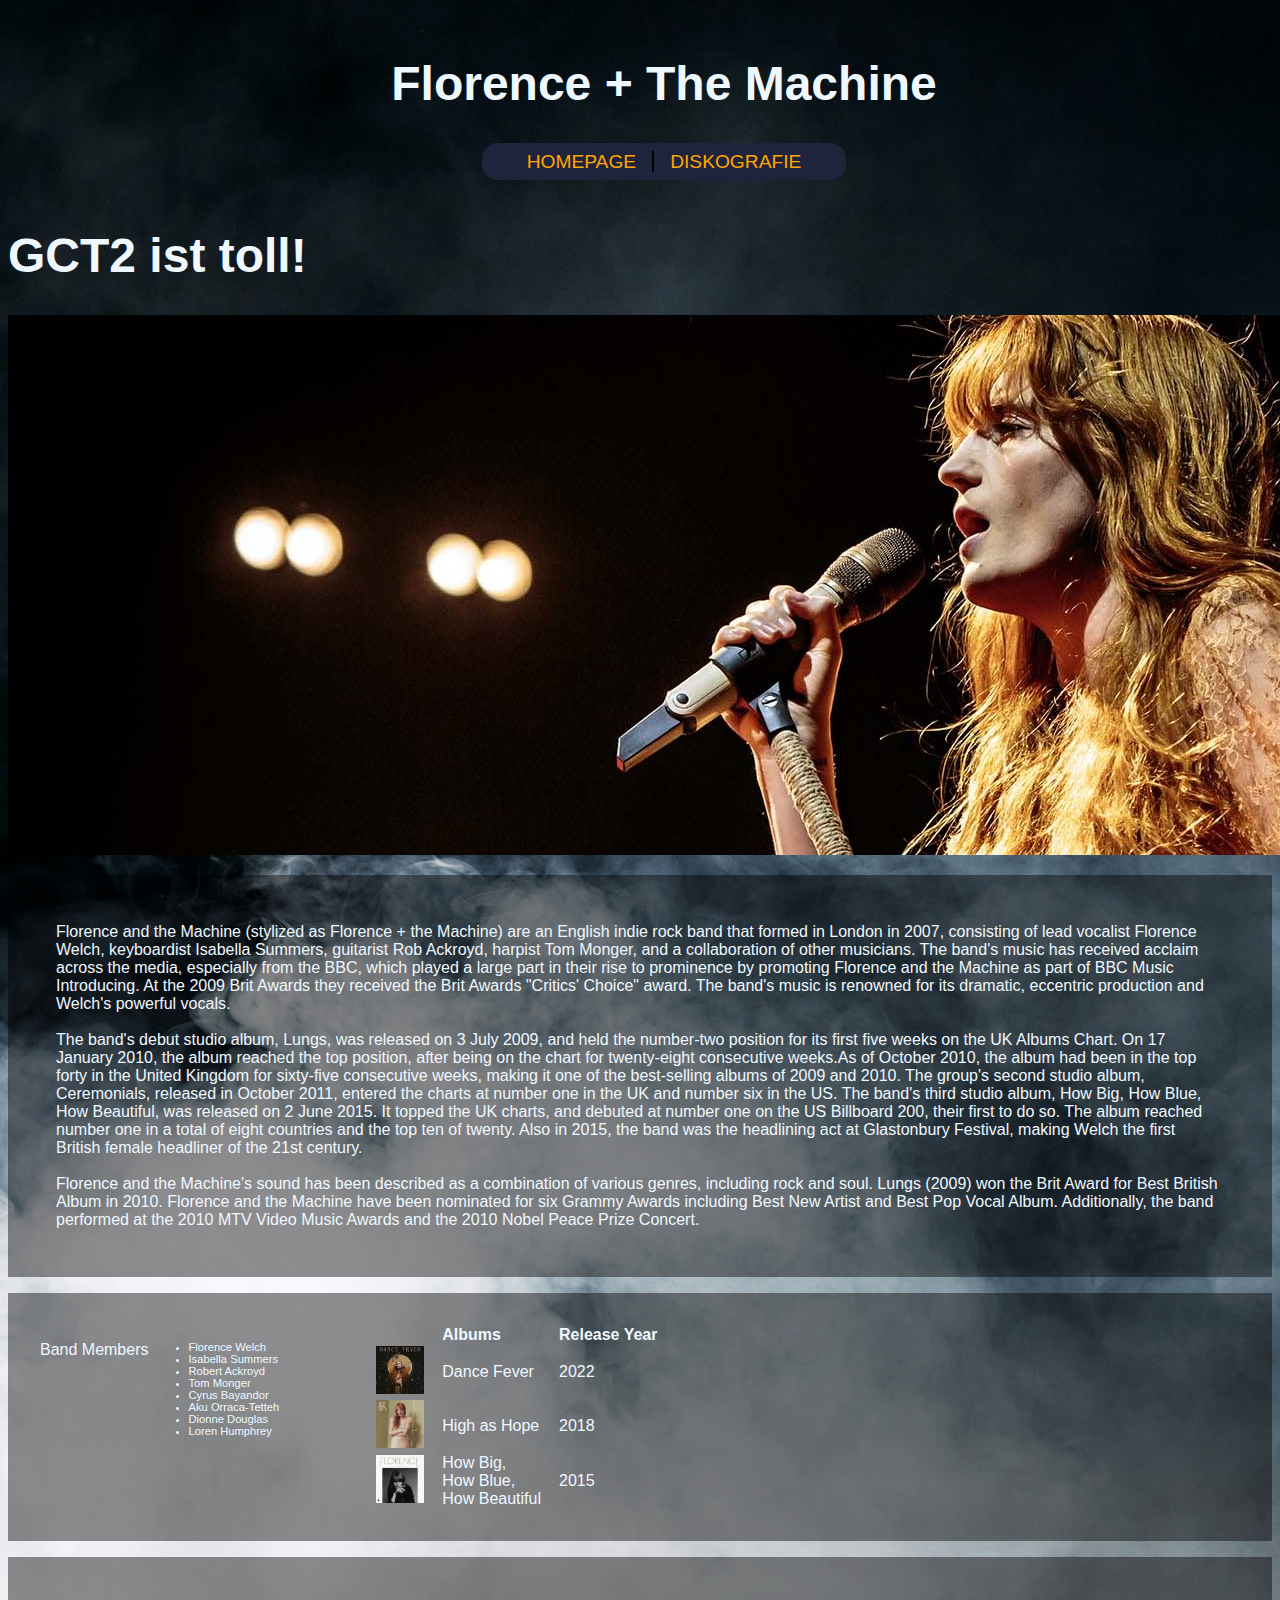
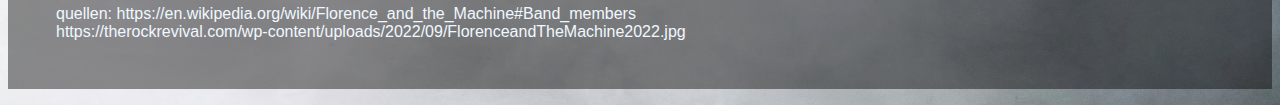
<file: index.html>
<!doctype html>
<html lang="en">

    <head>
        <meta charset="utf-8">
        <title>homepage</title>
        <link rel="stylesheet" href="stylesheet.css">
    </head>
    <body>

        <header>
            <h1>Florence + The Machine</h1> 
            
            <nav>
                <ul role="navigation">
                    <li><a href="index.html" class="active">homepage</a></li>
                    <li><a href="diskografie.html">diskografie</a></li>
                </ul>
            </nav>
        </header>
        
        <div class="blocks">

            <h1>GCT2 ist toll!</h1>
            <img class="florence" src="Bilder/florence2.jpg" alt="florence welch">

            <p class="intro"> Florence and the Machine (stylized as Florence + the Machine) are an English 
                indie rock band that formed in London in 2007, consisting of lead vocalist 
                Florence Welch, keyboardist Isabella Summers, guitarist Rob Ackroyd, harpist 
                Tom Monger, and a collaboration of other musicians. The band's music has 
                received acclaim across the media, especially from the BBC, which played a 
                large part in their rise to prominence by promoting Florence and the Machine 
                as part of BBC Music Introducing. At the 2009 Brit Awards they received the 
                Brit Awards "Critics' Choice" award. The band's music is renowned for its 
                dramatic, eccentric production and Welch's powerful vocals.
                <br> 
                <br>
                The band's debut studio album, Lungs, was released on 3 July 2009, and held 
                the number-two position for its first five weeks on the UK Albums Chart.
                On 17 January 2010, the album reached the top position, after being on the 
                chart for twenty-eight consecutive weeks.As of October 2010, the album had 
                been in the top forty in the United Kingdom for sixty-five consecutive weeks, 
                making it one of the best-selling albums of 2009 and 2010. The group's second 
                studio album, Ceremonials, released in October 2011, entered the charts at 
                number one in the UK and number six in the US. The band's third studio album, 
                How Big, How Blue, How Beautiful, was released on 2 June 2015. It topped the 
                UK charts, and debuted at number one on the US Billboard 200, their first to 
                do so. The album reached number one in a total of eight countries and 
                the top ten of twenty. Also in 2015, the band was the headlining act at 
                Glastonbury Festival, making Welch the first British female headliner of the 
                21st century.
                <br> 
                <br>
                Florence and the Machine's sound has been described as a combination of various 
                genres, including rock and soul. Lungs (2009) won the Brit Award for Best 
                British Album in 2010. Florence and the Machine have been nominated for six 
                Grammy Awards including Best New Artist and Best Pop Vocal Album. Additionally, 
                the band performed at the 2010 MTV Video Music Awards and the 2010 Nobel Peace
                Prize Concert.
            </p>


            <div class="lists">
                <p>Band Members</p> 
                    <ul>
                        <li> Florence Welch </li>
                        <li>Isabella Summers</li>
                        <li>Robert Ackroyd</li>
                        <li>Tom Monger</li>
                        <li>Cyrus Bayandor</li>
                        <li>Aku Orraca-Tetteh</li>
                        <li>Dionne Douglas</li>
                        <li>Loren Humphrey</li>
                 </ul>



                <table>
                    <tr>
                        <th></th>
                        <th>Albums</th>
                        <th>Release Year</th>
                    </tr>

                    <tr>
                        <td>
                            <img class="cover" src="Bilder/cover1.png">
                        </td>
                        <td>Dance Fever</td>
                        <td>2022</td>
                    </tr>

                    <tr>
                        <td>
                            <img class="cover" src="Bilder/cover2.png">
                        </td>
                        <td>High as Hope</td>
                        <td>2018</td>
                    </tr>

                    <tr>
                        <td>
                            <img class="cover" src="Bilder/cover3.png">
                        </td>
                        <td>How Big, <br> How Blue, <br> How Beautiful </td>
                        <td>2015</td>
                    </tr>

                </table>
            </div>
        
        <p class="outro">quellen:

            https://en.wikipedia.org/wiki/Florence_and_the_Machine#Band_members
            <br>
            https://therockrevival.com/wp-content/uploads/2022/09/FlorenceandTheMachine2022.jpg 
        </p>

         <!---video zu flexbox: https://www.youtube.com/watch?v=K74l26pE4YA&forced-->

       
    </body>



</html>
</file>
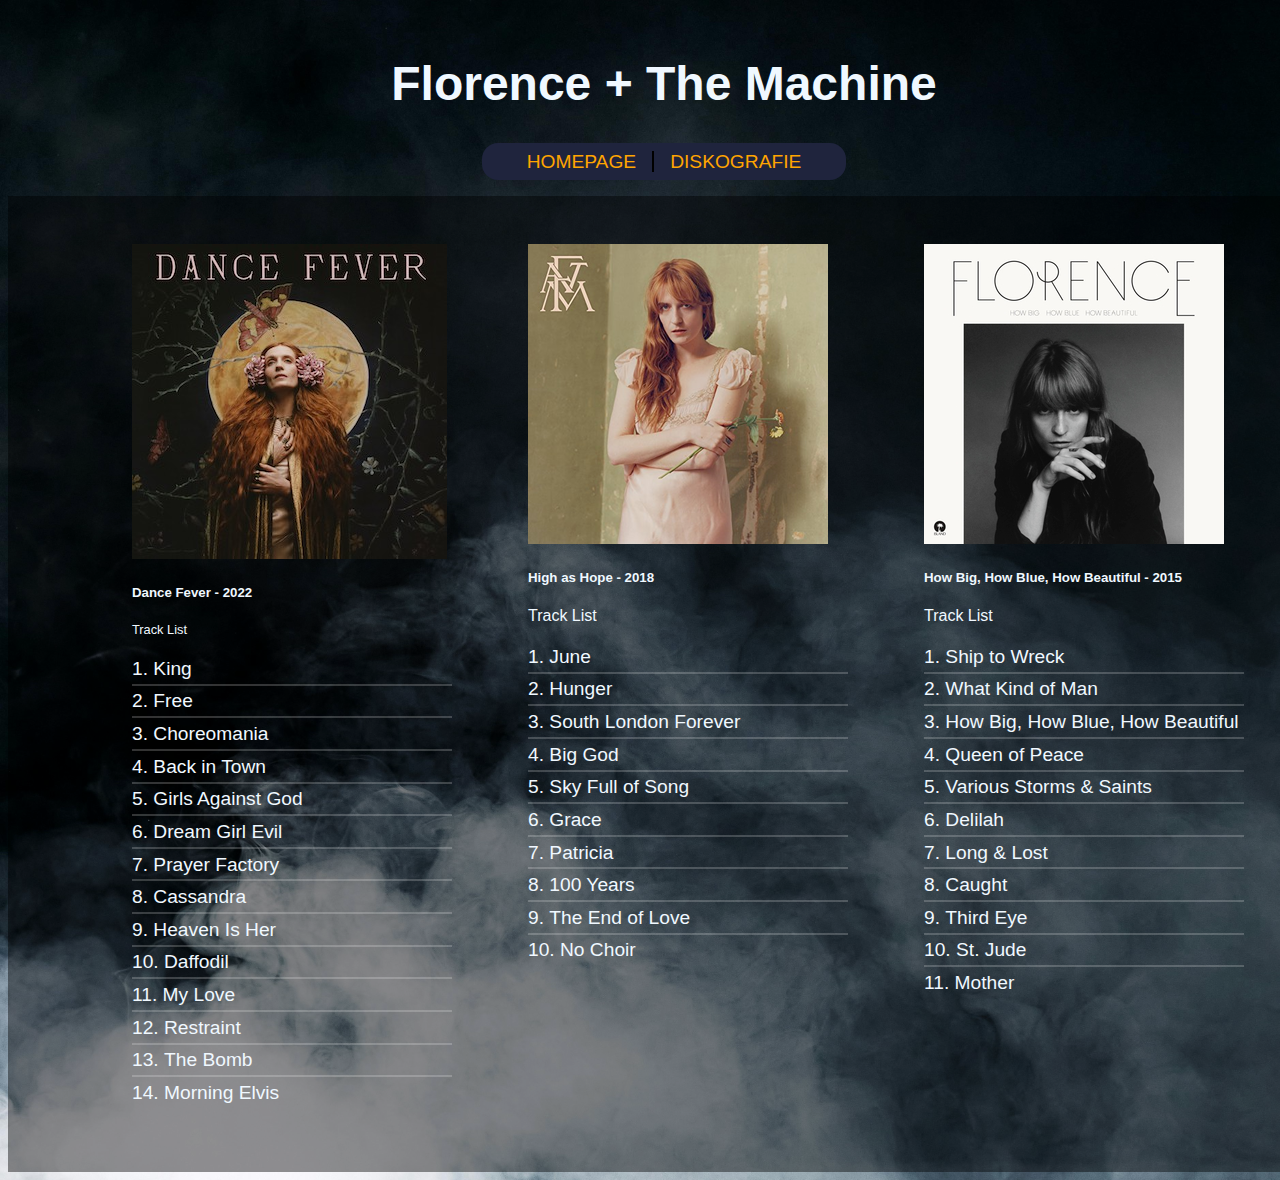
<file: diskografie.html>
<!doctype html>
<html lang="en">

    <head>
        <meta charset="utf-8">
        <title>diskografie</title>
        <link rel="stylesheet" href="stylesheet.css">
    </head>


    <header>
        <h1>Florence + The Machine</h1> 
        
        <nav>
            <ul role="navigation">
                <li><a href="index.html">homepage</a></li>
                <li><a href="diskografie.html" class="active">diskografie</a></li>
            </ul>
        </nav>
    </header>
    
    <body>
        <div class="box">
        
        <div class="box1">
            <img src="Bilder/cover1.png">
            <h5>Dance Fever - 2022</h5>
                <p class="title">Track List</p>
                    <ol>
                        <li>King</li>
                        <li>Free</li>
                        <li>Choreomania</li>
                        <li>Back in Town</li>
                        <li>Girls Against God</li>
                        <li>Dream Girl Evil</li>
                        <li>Prayer Factory</li>
                        <li>Cassandra</li>
                        <li>Heaven Is Her</li>
                        <li>Daffodil</li>
                        <li>My Love</li>
                        <li>Restraint</li>
                        <li>The Bomb</li>
                        <li>Morning Elvis</li>
                    </ol>
        </div>

        <div class="box2">
            <img src="Bilder/cover2.png">
            <h5>High as Hope - 2018</h5>
                <p2>Track List</p2>
                    <ol>
                        <li>June</li>
                        <li>Hunger</li>
                        <li>South London Forever</li>
                        <li>Big God</li>
                        <li>Sky Full of Song</li>
                        <li>Grace</li>
                        <li>Patricia</li>
                        <li>100 Years</li>
                        <li>The End of Love</li>
                        <li>No Choir</li>
                    </ol>
            </div>

            <div class="box3">
            <img src="Bilder/cover3.png">
            <h5>How Big, How Blue, How Beautiful - 2015</h5>
                <p2>Track List</p2>
                    <ol>
                        <li>Ship to Wreck</li>
                        <li>What Kind of Man</li>
                        <li>How Big, How Blue, How Beautiful</li>
                        <li>Queen of Peace</li>
                        <li>Various Storms & Saints</li>
                        <li>Delilah</li>
                        <li>Long & Lost</li>
                        <li>Caught</li>
                        <li>Third Eye</li>
                        <li>St. Jude</li>
                        <li>Mother</li>
                    </ol>
        </div>
        </div>
    </body>
</html>
</file>
<file: stylesheet.css>
html {
    font-family: Arial, Helvetica, sans-serif;
    font-size: 16px;
    background-image: url("Bilder/bg_image_3.jpg");
    background-size: cover;
    
}

header {

    padding: 1em 0em 1em 3em;
    text-align: center;

}

/*navigation*/
nav ul {
    list-style: none;
    margin: 0;
    padding: 0.5rem 1.8rem 0.4rem;
    display: inline-flex;
    justify-content: center;
    gap: 0;
    background: #1f243d;
    border-radius: 1rem;
}
nav a {
    font-size: 1.2rem;
    color: orange;
    text-decoration: none;
    text-transform: uppercase;
    padding-inline: 1rem;
}
nav li + li a {
    border-inline-start: 2px solid black;
}

nav a.active {
    color: orange;
}

nav a:not(.active):hover {
    color: white;
}

a {
    color: aliceblue;
} 

h1 {
    color: aliceblue;
    font-size: 3em;
}
    

p.intro,
p.outro {
    color: aliceblue;
    background-color: rgba(0, 0, 0, 0.432);
    padding: 3em;

}

.lists {
    display: flex; /*layout base; so the blocks can be side by side*/
    text-align: left;
    background-color: rgba(0, 0, 0, 0.432);
    background-size: auto;
    color: aliceblue;
    padding: 2em;

}

table {
    margin-left: 5em;
    border-collapse: separate;
    border-spacing: 1em 0em;
}

.cover {
    width: 3em;
}


/* diskografie style */

h4 {
    color: aliceblue;
    text-align: center;
}

.box {
    display: grid; /*layout base*/
    width: 100%;
    grid-template-columns: 20em 20em 20em; /*divides the width of the columns (boxes) */
    align-items: start;
    justify-content: space-evenly; /*space between boxes*/
    background-color: rgba(0, 0, 0, 0.432);
    color: aliceblue;
    padding: 3em;
}

p.title {
    font-size: 80%;
}

li {
    text-align: left;
    font-size: 70%;
}

.box1 li , .box2 li , .box3 li  {
    font-size: 1.2rem;
    padding-block: 0.25em 0.2em;
    list-style-position: inside;
}

.box ol {
    padding: 0;
}

.box li + li {
    border-block-start: 2px solid #fff3;
}
</file>
